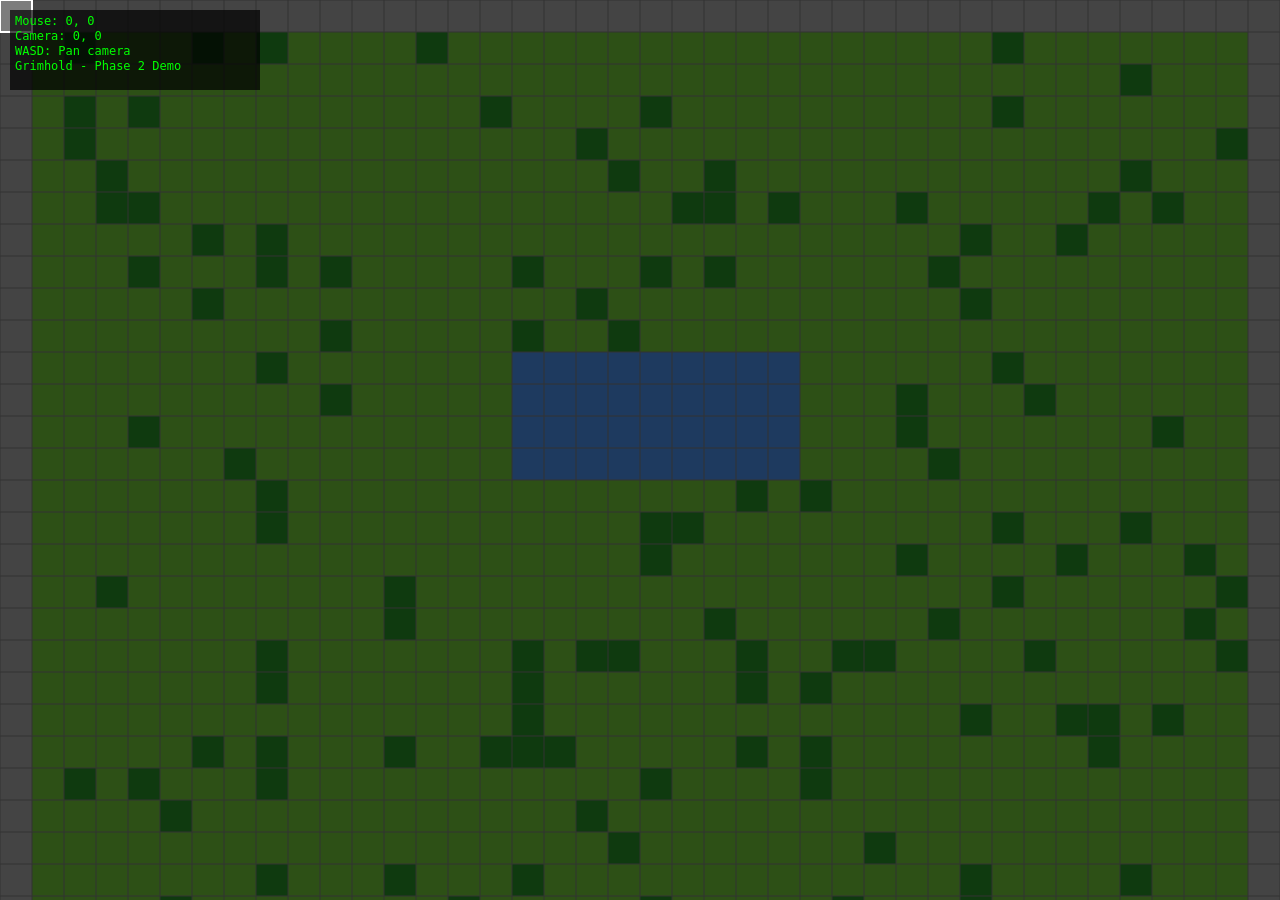
<file: index-simple.html>
<!DOCTYPE html>
<html lang="en">
<head>
    <meta charset="UTF-8">
    <meta name="viewport" content="width=device-width, initial-scale=1.0">
    <title>Grimhold</title>
    <style>
        * {
            margin: 0;
            padding: 0;
            box-sizing: border-box;
        }

        body {
            background: #1a1a1a;
            overflow: hidden;
            font-family: 'Courier New', monospace;
            color: #ffffff;
        }

        #game-canvas {
            display: block;
            background: #2a2a2a;
            cursor: crosshair;
        }
    </style>
</head>
<body>
    <canvas id="game-canvas"></canvas>
    
    <script>
        // Simple demo without modules
        const canvas = document.getElementById('game-canvas');
        const ctx = canvas.getContext('2d');
        
        // Resize canvas
        function resizeCanvas() {
            canvas.width = window.innerWidth;
            canvas.height = window.innerHeight;
        }
        
        resizeCanvas();
        window.addEventListener('resize', resizeCanvas);
        
        // Simple grid variables
        const TILE_SIZE = 32;
        const MAP_WIDTH = 40;
        const MAP_HEIGHT = 30;
        
        let cameraX = 0;
        let cameraY = 0;
        let mouseX = 0;
        let mouseY = 0;
        let hoverTileX = 0;
        let hoverTileY = 0;
        
        // Input handling
        const keys = {};
        
        document.addEventListener('keydown', (e) => {
            keys[e.code] = true;
        });
        
        document.addEventListener('keyup', (e) => {
            keys[e.code] = false;
        });
        
        canvas.addEventListener('mousemove', (e) => {
            const rect = canvas.getBoundingClientRect();
            mouseX = e.clientX - rect.left;
            mouseY = e.clientY - rect.top;
            
            // Calculate hover tile
            hoverTileX = Math.floor((mouseX + cameraX) / TILE_SIZE);
            hoverTileY = Math.floor((mouseY + cameraY) / TILE_SIZE);
        });
        
        // Simple terrain (0=grass, 1=water, 2=stone, 4=forest, 5=mountain)
        const terrain = [];
        for (let y = 0; y < MAP_HEIGHT; y++) {
            const row = [];
            for (let x = 0; x < MAP_WIDTH; x++) {
                if (x === 0 || x === MAP_WIDTH-1 || y === 0 || y === MAP_HEIGHT-1) {
                    row.push(5); // Mountains on edges
                } else if (x > 15 && x < 25 && y > 10 && y < 15) {
                    row.push(1); // Water in center
                } else if (Math.random() < 0.1) {
                    row.push(4); // Random forests
                } else {
                    row.push(0); // Grass
                }
            }
            terrain.push(row);
        }
        
        // Colors for terrain
        const terrainColors = {
            0: '#2d5016', // Grass
            1: '#1e3a5f', // Water
            2: '#666666', // Stone
            4: '#0f3a0f', // Forest
            5: '#444444'  // Mountain
        };
        
        function update() {
            // Camera movement
            const panSpeed = 200;
            const deltaTime = 1/60;
            
            if (keys['KeyW']) cameraY -= panSpeed * deltaTime;
            if (keys['KeyS']) cameraY += panSpeed * deltaTime;
            if (keys['KeyA']) cameraX -= panSpeed * deltaTime;
            if (keys['KeyD']) cameraX += panSpeed * deltaTime;
            
            // Clamp camera
            const maxX = (MAP_WIDTH * TILE_SIZE) - canvas.width;
            const maxY = (MAP_HEIGHT * TILE_SIZE) - canvas.height;
            cameraX = Math.max(0, Math.min(cameraX, maxX));
            cameraY = Math.max(0, Math.min(cameraY, maxY));
        }
        
        function render() {
            // Clear
            ctx.fillStyle = '#2a2a2a';
            ctx.fillRect(0, 0, canvas.width, canvas.height);
            
            // Calculate visible tiles
            const startX = Math.floor(cameraX / TILE_SIZE);
            const startY = Math.floor(cameraY / TILE_SIZE);
            const endX = Math.min(startX + Math.ceil(canvas.width / TILE_SIZE) + 1, MAP_WIDTH);
            const endY = Math.min(startY + Math.ceil(canvas.height / TILE_SIZE) + 1, MAP_HEIGHT);
            
            // Draw terrain
            for (let y = startY; y < endY; y++) {
                for (let x = startX; x < endX; x++) {
                    if (x >= 0 && x < MAP_WIDTH && y >= 0 && y < MAP_HEIGHT) {
                        const screenX = x * TILE_SIZE - cameraX;
                        const screenY = y * TILE_SIZE - cameraY;
                        
                        const terrainType = terrain[y][x];
                        ctx.fillStyle = terrainColors[terrainType];
                        ctx.fillRect(screenX, screenY, TILE_SIZE, TILE_SIZE);
                    }
                }
            }
            
            // Draw grid
            ctx.strokeStyle = '#333333';
            ctx.lineWidth = 1;
            ctx.beginPath();
            
            // Vertical lines
            for (let x = startX; x <= endX; x++) {
                const screenX = x * TILE_SIZE - cameraX;
                ctx.moveTo(screenX, 0);
                ctx.lineTo(screenX, canvas.height);
            }
            
            // Horizontal lines
            for (let y = startY; y <= endY; y++) {
                const screenY = y * TILE_SIZE - cameraY;
                ctx.moveTo(0, screenY);
                ctx.lineTo(canvas.width, screenY);
            }
            ctx.stroke();
            
            // Draw hover highlight
            if (hoverTileX >= 0 && hoverTileX < MAP_WIDTH && hoverTileY >= 0 && hoverTileY < MAP_HEIGHT) {
                const screenX = hoverTileX * TILE_SIZE - cameraX;
                const screenY = hoverTileY * TILE_SIZE - cameraY;
                
                ctx.fillStyle = 'rgba(255,255,255,0.3)';
                ctx.fillRect(screenX, screenY, TILE_SIZE, TILE_SIZE);
                
                ctx.strokeStyle = '#ffffff';
                ctx.lineWidth = 2;
                ctx.strokeRect(screenX, screenY, TILE_SIZE, TILE_SIZE);
            }
            
            // Draw debug info
            ctx.fillStyle = 'rgba(0,0,0,0.7)';
            ctx.fillRect(10, 10, 250, 80);
            
            ctx.fillStyle = '#00ff00';
            ctx.font = '12px monospace';
            ctx.fillText(`Mouse: ${hoverTileX}, ${hoverTileY}`, 15, 25);
            ctx.fillText(`Camera: ${Math.round(cameraX)}, ${Math.round(cameraY)}`, 15, 40);
            ctx.fillText('WASD: Pan camera', 15, 55);
            ctx.fillText('Grimhold - Phase 2 Demo', 15, 70);
        }
        
        function gameLoop() {
            update();
            render();
            requestAnimationFrame(gameLoop);
        }
        
        // Start the demo
        console.log('🏰 Grimhold Simple Demo Started');
        gameLoop();
    </script>
</body>
</html>
</file>
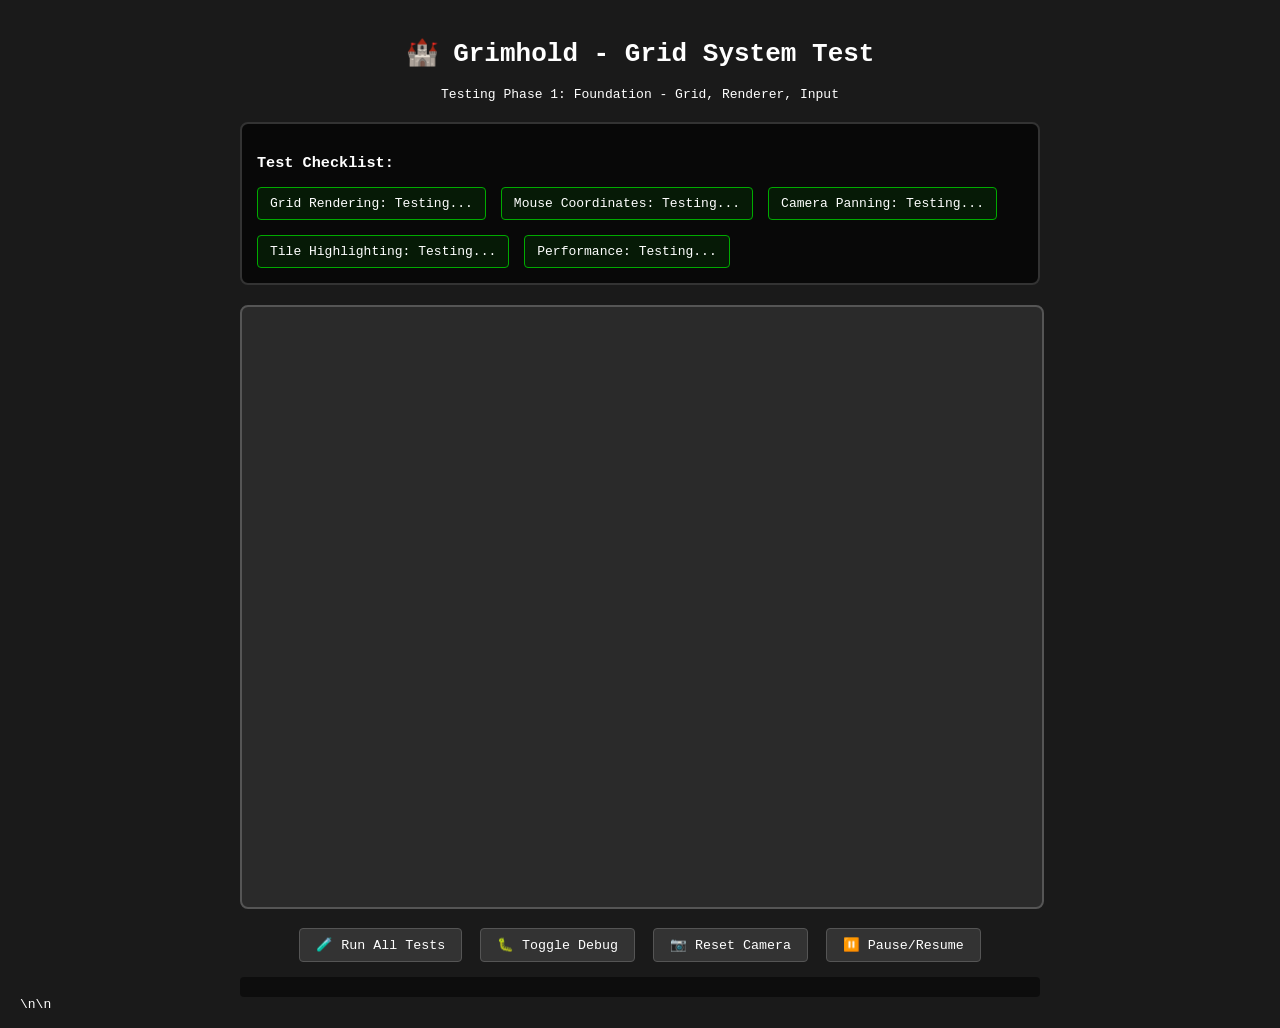
<file: tests/test_grid.html>
<!DOCTYPE html>
<html lang="en">
<head>
    <meta charset="UTF-8">
    <meta name="viewport" content="width=device-width, initial-scale=1.0">
    <title>Grimhold - Grid Test</title>
    <style>
        body {
            margin: 0;
            padding: 20px;
            background: #1a1a1a;
            color: #ffffff;
            font-family: monospace;
        }
        
        .test-container {
            max-width: 800px;
            margin: 0 auto;
        }
        
        .test-header {
            text-align: center;
            margin-bottom: 20px;
        }
        
        .test-info {
            background: rgba(0,0,0,0.7);
            padding: 15px;
            border-radius: 8px;
            margin-bottom: 20px;
            border: 2px solid #333;
        }
        
        .test-status {
            display: flex;
            gap: 15px;
            flex-wrap: wrap;
        }
        
        .status-item {
            background: rgba(0,100,0,0.2);
            padding: 8px 12px;
            border-radius: 4px;
            border: 1px solid #00aa00;
        }
        
        .status-item.fail {
            background: rgba(100,0,0,0.2);
            border-color: #aa0000;
        }
        
        #game-canvas {
            border: 2px solid #555;
            border-radius: 8px;
            background: #2a2a2a;
        }
        
        .controls {
            margin-top: 15px;
            text-align: center;
        }
        
        .controls button {
            background: #333;
            color: white;
            border: 1px solid #555;
            padding: 8px 16px;
            margin: 0 5px;
            border-radius: 4px;
            cursor: pointer;
            font-family: monospace;
        }
        
        .controls button:hover {
            background: #444;
        }
        
        .test-log {
            background: rgba(0,0,0,0.5);
            padding: 10px;
            border-radius: 4px;
            margin-top: 15px;
            max-height: 200px;
            overflow-y: auto;
            font-size: 12px;
        }
    </style>
</head>
<body>
    <div class="test-container">
        <div class="test-header">
            <h1>🏰 Grimhold - Grid System Test</h1>
            <p>Testing Phase 1: Foundation - Grid, Renderer, Input</p>
        </div>
        
        <div class="test-info">
            <h3>Test Checklist:</h3>
            <div class="test-status" id="test-status">
                <div class="status-item" id="test-grid">Grid Rendering: Testing...</div>
                <div class="status-item" id="test-coords">Mouse Coordinates: Testing...</div>
                <div class="status-item" id="test-pan">Camera Panning: Testing...</div>
                <div class="status-item" id="test-highlight">Tile Highlighting: Testing...</div>
                <div class="status-item" id="test-performance">Performance: Testing...</div>
            </div>
        </div>
        
        <canvas id="game-canvas" width="800" height="600"></canvas>
        
        <div class="controls">
            <button onclick="runTests()">🧪 Run All Tests</button>
            <button onclick="toggleDebug()">🐛 Toggle Debug</button>
            <button onclick="resetCamera()">📷 Reset Camera</button>
            <button onclick="game.togglePause()">⏸️ Pause/Resume</button>
        </div>
        
        <div class="test-log" id="test-log"></div>
    </div>

    <!-- Game scripts -->
    <script type="module" src="../js/utils/constants.js"></script>
    <script type="module" src="../js/utils/math.js"></script>
    <script type="module" src="../js/utils/events.js"></script>
    <script type="module" src="../js/engine/Grid.js"></script>
    <script type="module" src="../js/engine/Renderer.js"></script>
    <script type="module" src="../js/engine/Input.js"></script>
    <script type="module" src="../js/engine/Game.js"></script>

    <script type="module">
        // Test framework
        let game = null;
        let testResults = {};
        let testStartTime = 0;
        
        // Initialize test
        import { Game } from '../js/engine/Game.js';
        
        document.addEventListener('DOMContentLoaded', async () => {
            log('🚀 Starting Grimhold Grid Test');
            
            try {
                const canvas = document.getElementById('game-canvas');
                window.game = new Game(canvas);
                await window.game.init();
                window.game.start();
                
                log('✅ Game initialized successfully');
                
                // Start automatic testing after a short delay
                setTimeout(() => {
                    runTests();
                }, 1000);
                
            } catch (error) {
                log('❌ Failed to initialize game: ' + error.message);
                console.error(error);
            }
        });
        
        // Test runner
        async function runTests() {\n            log('🧪 Running automated tests...');\n            testStartTime = performance.now();\n            \n            await testGridRendering();\n            await testMouseCoordinates();\n            await testCameraPanning();\n            await testTileHighlighting();\n            await testPerformance();\n            \n            const duration = Math.round(performance.now() - testStartTime);\n            log(`📊 All tests completed in ${duration}ms`);\n            \n            updateTestSummary();\n        }\n        \n        // Individual tests\n        async function testGridRendering() {\n            log('Testing grid rendering...');\n            \n            try {\n                const grid = game.grid;\n                const renderer = game.renderer;\n                \n                // Check grid dimensions\n                const correctDimensions = grid.width === 40 && grid.height === 30;\n                \n                // Check tile size\n                const correctTileSize = grid.tileSize === 32;\n                \n                // Check rendering context\n                const hasContext = renderer.ctx !== null;\n                \n                const success = correctDimensions && correctTileSize && hasContext;\n                testResults.grid = success;\n                \n                log(success ? '✅ Grid rendering: PASS' : '❌ Grid rendering: FAIL');\n                if (!success) {\n                    log(`  - Dimensions: ${grid.width}x${grid.height} (expected 40x30)`);\n                    log(`  - Tile size: ${grid.tileSize} (expected 32)`);\n                    log(`  - Context: ${hasContext}`);\n                }\n                \n            } catch (error) {\n                testResults.grid = false;\n                log('❌ Grid rendering test failed: ' + error.message);\n            }\n        }\n        \n        async function testMouseCoordinates() {\n            log('Testing mouse coordinate conversion...');\n            \n            try {\n                const grid = game.grid;\n                \n                // Test coordinate conversion\n                const worldCoord = grid.gridToWorld(10, 15);\n                const gridCoord = grid.worldToGrid(worldCoord.x + grid.cameraX, worldCoord.y + grid.cameraY);\n                \n                const conversionWorks = gridCoord && gridCoord.x === 10 && gridCoord.y === 15;\n                \n                // Test bounds checking\n                const validTile = grid.isValidTile(20, 15);\n                const invalidTile = !grid.isValidTile(50, 50);\n                \n                const success = conversionWorks && validTile && invalidTile;\n                testResults.coords = success;\n                \n                log(success ? '✅ Mouse coordinates: PASS' : '❌ Mouse coordinates: FAIL');\n                if (!success) {\n                    log(`  - Conversion: ${conversionWorks}`);\n                    log(`  - Valid bounds: ${validTile}`);\n                    log(`  - Invalid bounds: ${invalidTile}`);\n                }\n                \n            } catch (error) {\n                testResults.coords = false;\n                log('❌ Mouse coordinate test failed: ' + error.message);\n            }\n        }\n        \n        async function testCameraPanning() {\n            log('Testing camera panning...');\n            \n            try {\n                const grid = game.grid;\n                const initialCamera = grid.getCameraPosition();\n                \n                // Test camera movement\n                grid.moveCamera(100, 50);\n                const movedCamera = grid.getCameraPosition();\n                \n                const cameraMoved = (\n                    movedCamera.x !== initialCamera.x || \n                    movedCamera.y !== initialCamera.y\n                );\n                \n                // Test camera bounds (should clamp)\n                grid.moveCamera(-10000, -10000);\n                const clampedCamera = grid.getCameraPosition();\n                const cameraClamped = clampedCamera.x >= 0 && clampedCamera.y >= 0;\n                \n                // Reset camera\n                grid.setCameraPosition(0, 0);\n                \n                const success = cameraMoved && cameraClamped;\n                testResults.pan = success;\n                \n                log(success ? '✅ Camera panning: PASS' : '❌ Camera panning: FAIL');\n                if (!success) {\n                    log(`  - Camera moved: ${cameraMoved}`);\n                    log(`  - Camera clamped: ${cameraClamped}`);\n                }\n                \n            } catch (error) {\n                testResults.pan = false;\n                log('❌ Camera panning test failed: ' + error.message);\n            }\n        }\n        \n        async function testTileHighlighting() {\n            log('Testing tile highlighting...');\n            \n            try {\n                const renderer = game.renderer;\n                \n                // Test highlight rendering (just check method exists and doesn't throw)\n                let highlightWorks = true;\n                try {\n                    renderer.drawTileHighlight(10, 10);\n                } catch (e) {\n                    highlightWorks = false;\n                }\n                \n                // Test coordinate display\n                let coordsWork = true;\n                try {\n                    renderer.drawTileCoords(10, 10);\n                } catch (e) {\n                    coordsWork = false;\n                }\n                \n                const success = highlightWorks && coordsWork;\n                testResults.highlight = success;\n                \n                log(success ? '✅ Tile highlighting: PASS' : '❌ Tile highlighting: FAIL');\n                \n            } catch (error) {\n                testResults.highlight = false;\n                log('❌ Tile highlighting test failed: ' + error.message);\n            }\n        }\n        \n        async function testPerformance() {\n            log('Testing performance...');\n            \n            try {\n                const startTime = performance.now();\n                \n                // Simulate multiple frame renders\n                for (let i = 0; i < 60; i++) {\n                    game.update(1/60);\n                    // Don't actually render to avoid visual spam\n                }\n                \n                const duration = performance.now() - startTime;\n                const fps = 60 / (duration / 1000);\n                \n                // Should handle 60 frames in reasonable time (> 30 effective FPS)\n                const performanceOk = fps > 30;\n                testResults.performance = performanceOk;\n                \n                log(performanceOk ? '✅ Performance: PASS' : '❌ Performance: FAIL');\n                log(`  - Effective FPS: ${Math.round(fps)}`);\n                \n            } catch (error) {\n                testResults.performance = false;\n                log('❌ Performance test failed: ' + error.message);\n            }\n        }\n        \n        function updateTestSummary() {\n            const tests = [\n                { id: 'test-grid', key: 'grid', name: 'Grid Rendering' },\n                { id: 'test-coords', key: 'coords', name: 'Mouse Coordinates' },\n                { id: 'test-pan', key: 'pan', name: 'Camera Panning' },\n                { id: 'test-highlight', key: 'highlight', name: 'Tile Highlighting' },\n                { id: 'test-performance', key: 'performance', name: 'Performance' }\n            ];\n            \n            tests.forEach(test => {\n                const element = document.getElementById(test.id);\n                const passed = testResults[test.key];\n                \n                element.textContent = `${test.name}: ${passed ? 'PASS' : 'FAIL'}`;\n                element.className = passed ? 'status-item' : 'status-item fail';\n            });\n            \n            const totalTests = Object.keys(testResults).length;\n            const passedTests = Object.values(testResults).filter(Boolean).length;\n            \n            log(`\\n📊 Test Summary: ${passedTests}/${totalTests} tests passed`);\n            \n            if (passedTests === totalTests) {\n                log('🎉 All tests passed! Phase 1 foundation is working correctly.');\n            } else {\n                log('⚠️ Some tests failed. Check the details above.');\n            }\n        }\n        \n        // Utility functions\n        function log(message) {\n            const logElement = document.getElementById('test-log');\n            const timestamp = new Date().toTimeString().split(' ')[0];\n            logElement.innerHTML += `[${timestamp}] ${message}<br>`;\n            logElement.scrollTop = logElement.scrollHeight;\n            console.log(message);\n        }\n        \n        function toggleDebug() {\n            if (game) {\n                game.toggleDebug();\n            }\n        }\n        \n        function resetCamera() {\n            if (game) {\n                game.grid.setCameraPosition(0, 0);\n                log('📷 Camera reset to origin');\n            }\n        }\n        \n        // Keyboard shortcut for testing\n        document.addEventListener('keydown', (e) => {\n            if (e.code === 'KeyT' && e.ctrlKey) {\n                e.preventDefault();\n                runTests();\n            }\n        });\n    </script>\n</body>\n</html>
</file>
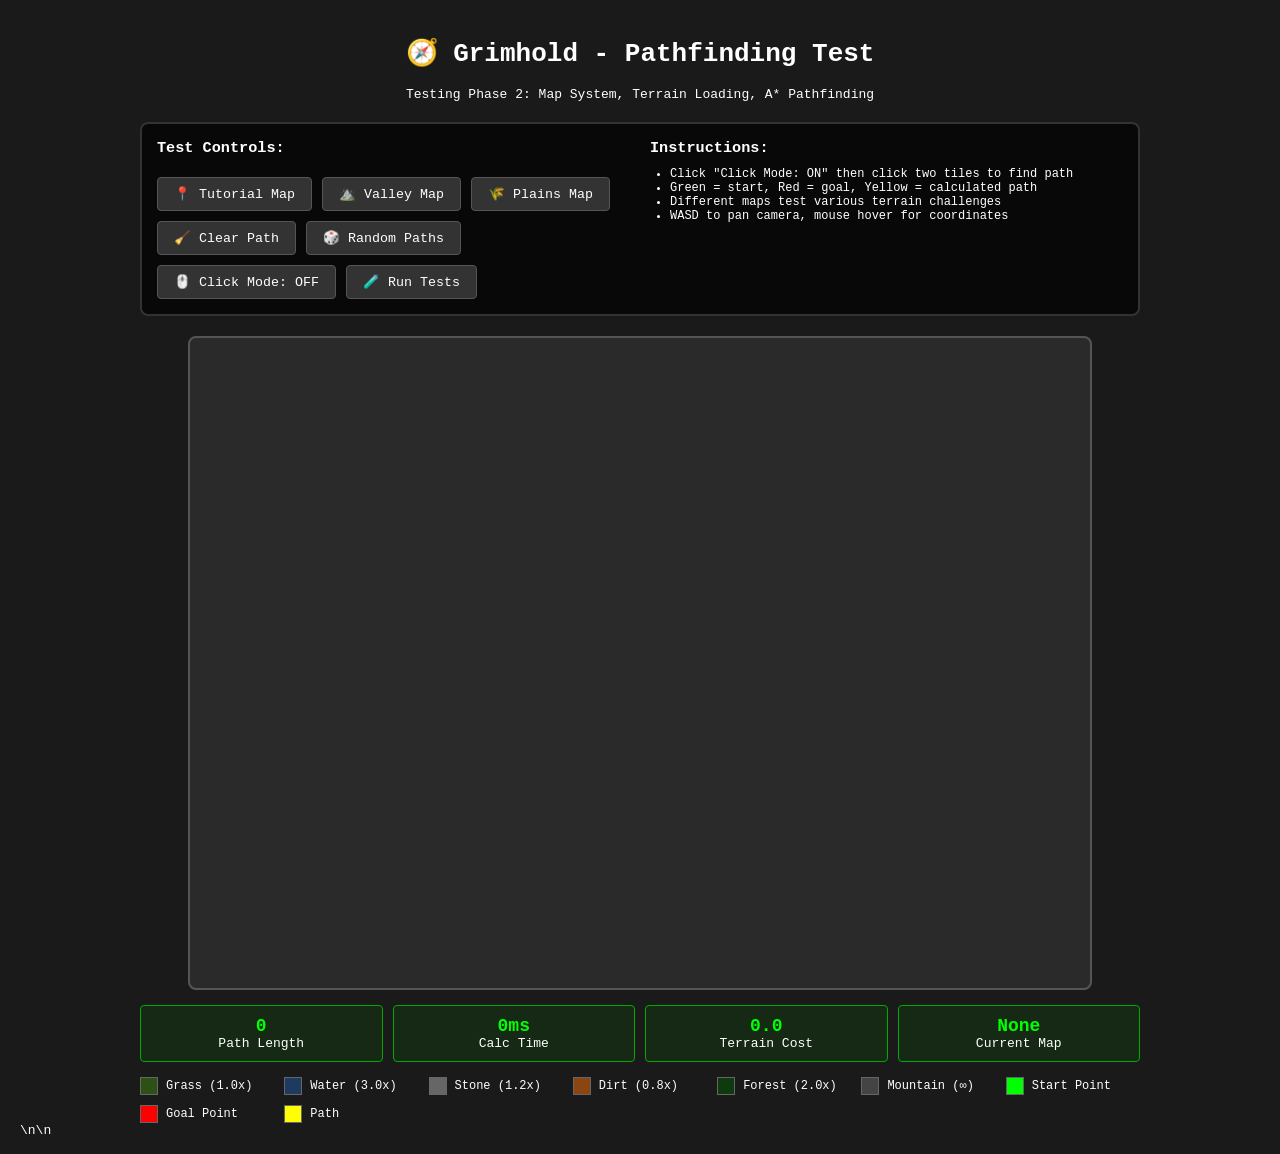
<file: tests/test_pathfinding.html>
<!DOCTYPE html>
<html lang="en">
<head>
    <meta charset="UTF-8">
    <meta name="viewport" content="width=device-width, initial-scale=1.0">
    <title>Grimhold - Pathfinding Test</title>
    <style>
        body {
            margin: 0;
            padding: 20px;
            background: #1a1a1a;
            color: #ffffff;
            font-family: monospace;
        }
        
        .test-container {
            max-width: 1000px;
            margin: 0 auto;
        }
        
        .test-header {
            text-align: center;
            margin-bottom: 20px;
        }
        
        .test-info {
            background: rgba(0,0,0,0.7);
            padding: 15px;
            border-radius: 8px;
            margin-bottom: 20px;
            border: 2px solid #333;
            display: grid;
            grid-template-columns: 1fr 1fr;
            gap: 20px;
        }
        
        .test-controls {
            display: flex;
            gap: 10px;
            flex-wrap: wrap;
        }
        
        .test-controls button {
            background: #333;
            color: white;
            border: 1px solid #555;
            padding: 8px 16px;
            border-radius: 4px;
            cursor: pointer;
            font-family: monospace;
        }
        
        .test-controls button:hover {
            background: #444;
        }
        
        .test-controls button.active {
            background: #0a5a0a;
            border-color: #0a8a0a;
        }
        
        #game-canvas {
            border: 2px solid #555;
            border-radius: 8px;
            background: #2a2a2a;
            display: block;
            margin: 0 auto;
        }
        
        .test-stats {
            display: grid;
            grid-template-columns: repeat(auto-fit, minmax(150px, 1fr));
            gap: 10px;
            margin-top: 15px;
        }
        
        .stat-item {
            background: rgba(0,100,0,0.2);
            padding: 10px;
            border-radius: 4px;
            border: 1px solid #00aa00;
            text-align: center;
        }
        
        .stat-value {
            font-size: 18px;
            font-weight: bold;
            color: #00ff00;
        }
        
        .legend {
            display: grid;
            grid-template-columns: repeat(auto-fit, minmax(120px, 1fr));
            gap: 10px;
            margin-top: 15px;
        }
        
        .legend-item {
            display: flex;
            align-items: center;
            gap: 8px;
            font-size: 12px;
        }
        
        .legend-color {
            width: 16px;
            height: 16px;
            border: 1px solid #666;
        }
    </style>
</head>
<body>
    <div class="test-container">
        <div class="test-header">
            <h1>🧭 Grimhold - Pathfinding Test</h1>
            <p>Testing Phase 2: Map System, Terrain Loading, A* Pathfinding</p>
        </div>
        
        <div class="test-info">
            <div class="test-controls">
                <h3 style="width: 100%; margin: 0 0 10px 0;">Test Controls:</h3>
                <button onclick="loadTutorialMap()">📍 Tutorial Map</button>
                <button onclick="loadValleyMap()">⛰️ Valley Map</button>
                <button onclick="loadPlainsMap()">🌾 Plains Map</button>
                <button onclick="clearPath()">🧹 Clear Path</button>
                <button onclick="testRandomPaths()">🎲 Random Paths</button>
                <button onclick="togglePathMode()" id="path-mode-btn">🖱️ Click Mode: OFF</button>
                <button onclick="runPathfindingTests()">🧪 Run Tests</button>
            </div>
            
            <div>
                <h3 style="margin: 0 0 10px 0;">Instructions:</h3>
                <ul style="margin: 0; padding-left: 20px; font-size: 12px;">
                    <li>Click "Click Mode: ON" then click two tiles to find path</li>
                    <li>Green = start, Red = goal, Yellow = calculated path</li>
                    <li>Different maps test various terrain challenges</li>
                    <li>WASD to pan camera, mouse hover for coordinates</li>
                </ul>
            </div>
        </div>
        
        <canvas id="game-canvas" width="900" height="650"></canvas>
        
        <div class="test-stats">
            <div class="stat-item">
                <div class="stat-value" id="stat-path-length">0</div>
                <div>Path Length</div>
            </div>
            <div class="stat-item">
                <div class="stat-value" id="stat-calculation-time">0ms</div>
                <div>Calc Time</div>
            </div>
            <div class="stat-item">
                <div class="stat-value" id="stat-terrain-cost">0.0</div>
                <div>Terrain Cost</div>
            </div>
            <div class="stat-item">
                <div class="stat-value" id="stat-current-map">None</div>
                <div>Current Map</div>
            </div>
        </div>
        
        <div class="legend">
            <div class="legend-item"><div class="legend-color" style="background: #2d5016;"></div>Grass (1.0x)</div>
            <div class="legend-item"><div class="legend-color" style="background: #1e3a5f;"></div>Water (3.0x)</div>
            <div class="legend-item"><div class="legend-color" style="background: #666666;"></div>Stone (1.2x)</div>
            <div class="legend-item"><div class="legend-color" style="background: #8b4513;"></div>Dirt (0.8x)</div>
            <div class="legend-item"><div class="legend-color" style="background: #0f3a0f;"></div>Forest (2.0x)</div>
            <div class="legend-item"><div class="legend-color" style="background: #444444;"></div>Mountain (∞)</div>
            <div class="legend-item"><div class="legend-color" style="background: #00ff00;"></div>Start Point</div>
            <div class="legend-item"><div class="legend-color" style="background: #ff0000;"></div>Goal Point</div>
            <div class="legend-item"><div class="legend-color" style="background: #ffff00;"></div>Path</div>
        </div>
    </div>

    <!-- Game scripts loaded as modules -->
    <script type="module">
        // Import all classes
        import { TILE_SIZE, MAP_WIDTH, MAP_HEIGHT, COLORS, DEBUG, KEYS, CAMERA } from '../js/utils/constants.js';
        import { distance, manhattanDistance, clamp, lerp } from '../js/utils/math.js';
        import { gameEvents, EVENTS } from '../js/utils/events.js';
        import { Grid } from '../js/engine/Grid.js';
        import { Renderer } from '../js/engine/Renderer.js';
        import { Input } from '../js/engine/Input.js';
        import { AssetLoader } from '../js/engine/AssetLoader.js';
        import { Pathfinder } from '../js/engine/Pathfinder.js';
        import { Map } from '../js/game/Map.js';
        
        // Make classes globally available for the test
        window.Grid = Grid;
        window.Renderer = Renderer;
        window.Input = Input;
        window.AssetLoader = AssetLoader;
        window.Pathfinder = Pathfinder;
        window.Map = Map;
        window.gameEvents = gameEvents;
        window.EVENTS = EVENTS;
    </script>

    <script>
        // Test framework
        let grid = null;
        let renderer = null;
        let input = null;
        let map = null;
        let pathfinder = null;
        let assetLoader = null;
        
        // Test state
        let currentPath = null;
        let startPoint = null;
        let goalPoint = null;
        let pathfindingMode = false;
        let clickStep = 0; // 0 = select start, 1 = select goal
        
        // Performance tracking
        let lastCalculationTime = 0;
        let pathStats = { length: 0, cost: 0 };
        
        // Initialize test
        document.addEventListener('DOMContentLoaded', async () => {
            console.log('🚀 Starting Pathfinding Test');
            
            try {
                const canvas = document.getElementById('game-canvas');
                
                // Initialize core systems
                grid = new Grid();
                renderer = new Renderer(canvas, grid);
                input = new Input(canvas, grid);
                map = new Map(grid);
                pathfinder = new Pathfinder(grid);
                assetLoader = new AssetLoader();
                
                // Setup input handling
                setupInputHandling();
                
                // Start render loop
                startRenderLoop();
                
                // Load default map
                await loadTutorialMap();
                
                console.log('✅ Pathfinding test initialized');
                
            } catch (error) {\n                console.error('❌ Failed to initialize test:', error);\n            }\n        });\n        \n        function setupInputHandling() {\n            // Handle clicks for pathfinding\n            gameEvents.on('ui:click', (clickData) => {\n                if (pathfindingMode) {\n                    handlePathfindingClick(clickData);\n                }\n            });\n        }\n        \n        function handlePathfindingClick(clickData) {\n            const { gridX, gridY } = clickData;\n            \n            if (clickStep === 0) {\n                // Set start point\n                startPoint = { x: gridX, y: gridY };\n                goalPoint = null;\n                currentPath = null;\n                clickStep = 1;\n                console.log(`🚀 Start point set: (${gridX}, ${gridY})`);\n            } else {\n                // Set goal point and calculate path\n                goalPoint = { x: gridX, y: gridY };\n                calculatePath();\n                clickStep = 0;\n            }\n            \n            updateStats();\n        }\n        \n        function calculatePath() {\n            if (!startPoint || !goalPoint || !pathfinder) return;\n            \n            const startTime = performance.now();\n            \n            currentPath = pathfinder.findPath(\n                startPoint.x, startPoint.y,\n                goalPoint.x, goalPoint.y,\n                { allowDiagonal: true }\n            );\n            \n            const endTime = performance.now();\n            lastCalculationTime = Math.round(endTime - startTime);\n            \n            if (currentPath) {\n                // Calculate path cost\n                let totalCost = 0;\n                for (let i = 1; i < currentPath.length; i++) {\n                    const prev = currentPath[i - 1];\n                    const curr = currentPath[i];\n                    totalCost += pathfinder.getMovementCost(prev.x, prev.y, curr.x, curr.y);\n                }\n                \n                pathStats = {\n                    length: currentPath.length,\n                    cost: totalCost\n                };\n                \n                console.log(`🎯 Path found: ${currentPath.length} tiles, cost ${totalCost.toFixed(2)}, ${lastCalculationTime}ms`);\n            } else {\n                pathStats = { length: 0, cost: 0 };\n                console.log('❌ No path found');\n            }\n        }\n        \n        function startRenderLoop() {\n            function render() {\n                // Update input\n                input.update(1/60);\n                \n                // Clear and render\n                renderer.clear();\n                renderer.drawTerrain();\n                renderer.drawGrid();\n                \n                // Draw mouse hover\n                const mouseGridPos = input.getMouseGridPosition();\n                if (mouseGridPos) {\n                    renderer.drawTileHighlight(mouseGridPos.x, mouseGridPos.y);\n                }\n                \n                // Draw pathfinding visualization\n                drawPathfindingOverlay();\n                \n                // Draw debug info\n                renderer.drawDebugInfo({\n                    mouseGridPos: mouseGridPos,\n                    camera: grid.getCameraPosition()\n                });\n                \n                requestAnimationFrame(render);\n            }\n            \n            render();\n        }\n        \n        function drawPathfindingOverlay() {\n            const ctx = renderer.ctx;\n            \n            // Draw start point\n            if (startPoint) {\n                const worldPos = grid.gridToWorld(startPoint.x, startPoint.y);\n                ctx.fillStyle = '#00ff00';\n                ctx.globalAlpha = 0.7;\n                ctx.fillRect(worldPos.x, worldPos.y, 32, 32);\n                ctx.globalAlpha = 1.0;\n                \n                ctx.strokeStyle = '#00ff00';\n                ctx.lineWidth = 3;\n                ctx.strokeRect(worldPos.x, worldPos.y, 32, 32);\n            }\n            \n            // Draw goal point\n            if (goalPoint) {\n                const worldPos = grid.gridToWorld(goalPoint.x, goalPoint.y);\n                ctx.fillStyle = '#ff0000';\n                ctx.globalAlpha = 0.7;\n                ctx.fillRect(worldPos.x, worldPos.y, 32, 32);\n                ctx.globalAlpha = 1.0;\n                \n                ctx.strokeStyle = '#ff0000';\n                ctx.lineWidth = 3;\n                ctx.strokeRect(worldPos.x, worldPos.y, 32, 32);\n            }\n            \n            // Draw path\n            if (currentPath && currentPath.length > 0) {\n                ctx.strokeStyle = '#ffff00';\n                ctx.lineWidth = 4;\n                ctx.lineCap = 'round';\n                ctx.lineJoin = 'round';\n                \n                ctx.beginPath();\n                for (let i = 0; i < currentPath.length; i++) {\n                    const point = currentPath[i];\n                    const worldPos = grid.gridToWorld(point.x, point.y);\n                    const centerX = worldPos.x + 16;\n                    const centerY = worldPos.y + 16;\n                    \n                    if (i === 0) {\n                        ctx.moveTo(centerX, centerY);\n                    } else {\n                        ctx.lineTo(centerX, centerY);\n                    }\n                }\n                ctx.stroke();\n                \n                // Draw path waypoints\n                ctx.fillStyle = '#ffff00';\n                for (const point of currentPath) {\n                    const worldPos = grid.gridToWorld(point.x, point.y);\n                    ctx.beginPath();\n                    ctx.arc(worldPos.x + 16, worldPos.y + 16, 3, 0, Math.PI * 2);\n                    ctx.fill();\n                }\n            }\n        }\n        \n        async function loadTutorialMap() {\n            try {\n                const mapData = await fetch('../js/data/maps/tutorial.json').then(r => r.json());\n                map.loadFromData(mapData);\n                clearPath();\n                updateStats();\n                document.getElementById('stat-current-map').textContent = 'Tutorial';\n                console.log('🗺️ Tutorial map loaded');\n            } catch (error) {\n                console.error('Failed to load tutorial map:', error);\n            }\n        }\n        \n        async function loadValleyMap() {\n            try {\n                const mapData = await fetch('../js/data/maps/valley.json').then(r => r.json());\n                map.loadFromData(mapData);\n                clearPath();\n                updateStats();\n                document.getElementById('stat-current-map').textContent = 'Valley';\n                console.log('🗺️ Valley map loaded');\n            } catch (error) {\n                console.error('Failed to load valley map:', error);\n            }\n        }\n        \n        async function loadPlainsMap() {\n            try {\n                const mapData = await fetch('../js/data/maps/plains.json').then(r => r.json());\n                map.loadFromData(mapData);\n                clearPath();\n                updateStats();\n                document.getElementById('stat-current-map').textContent = 'Plains';\n                console.log('🗺️ Plains map loaded');\n            } catch (error) {\n                console.error('Failed to load plains map:', error);\n            }\n        }\n        \n        function clearPath() {\n            currentPath = null;\n            startPoint = null;\n            goalPoint = null;\n            clickStep = 0;\n            pathStats = { length: 0, cost: 0 };\n            lastCalculationTime = 0;\n            updateStats();\n        }\n        \n        function togglePathMode() {\n            pathfindingMode = !pathfindingMode;\n            const btn = document.getElementById('path-mode-btn');\n            btn.textContent = `🖱️ Click Mode: ${pathfindingMode ? 'ON' : 'OFF'}`;\n            btn.classList.toggle('active', pathfindingMode);\n            \n            if (pathfindingMode) {\n                clickStep = 0;\n                console.log('👆 Click mode ON - Click start point, then goal point');\n            } else {\n                clearPath();\n                console.log('👆 Click mode OFF');\n            }\n        }\n        \n        function testRandomPaths() {\n            console.log('🎲 Testing random paths...');\n            \n            const testCount = 10;\n            let successCount = 0;\n            let totalTime = 0;\n            \n            for (let i = 0; i < testCount; i++) {\n                // Random start and goal\n                const startX = randomInt(2, 37);\n                const startY = randomInt(2, 27);\n                const goalX = randomInt(2, 37);\n                const goalY = randomInt(2, 27);\n                \n                const startTime = performance.now();\n                const path = pathfinder.findPath(startX, startY, goalX, goalY);\n                const endTime = performance.now();\n                \n                if (path) {\n                    successCount++;\n                }\n                totalTime += endTime - startTime;\n            }\n            \n            const avgTime = Math.round(totalTime / testCount);\n            console.log(`📊 Random test results: ${successCount}/${testCount} paths found, avg ${avgTime}ms`);\n        }\n        \n        async function runPathfindingTests() {\n            console.log('🧪 Running pathfinding tests...');\n            \n            // Test 1: Simple path\n            console.log('Test 1: Simple path on grass');\n            let path = pathfinder.findPath(5, 5, 10, 5);\n            console.log(path ? '✅ Simple path: PASS' : '❌ Simple path: FAIL');\n            \n            // Test 2: Path around obstacle\n            console.log('Test 2: Path around mountain');\n            // Create temporary mountain\n            for (let x = 8; x < 12; x++) {\n                for (let y = 8; y < 12; y++) {\n                    grid.setTerrain(x, y, 5); // TERRAIN.MOUNTAIN\n                }\n            }\n            path = pathfinder.findPath(5, 10, 15, 10);\n            console.log(path ? '✅ Obstacle avoidance: PASS' : '❌ Obstacle avoidance: FAIL');\n            \n            // Restore terrain\n            for (let x = 8; x < 12; x++) {\n                for (let y = 8; y < 12; y++) {\n                    grid.setTerrain(x, y, 0); // TERRAIN.GRASS\n                }\n            }\n            \n            // Test 3: No path possible\n            console.log('Test 3: Impossible path');\n            path = pathfinder.findPath(1, 1, 1, 1); // Mountain border\n            console.log(!path ? '✅ Impossible path detection: PASS' : '❌ Impossible path detection: FAIL');\n            \n            // Test 4: Performance test\n            console.log('Test 4: Performance test');\n            const perfStart = performance.now();\n            for (let i = 0; i < 100; i++) {\n                pathfinder.findPath(2, 2, 37, 27);\n            }\n            const perfTime = performance.now() - perfStart;\n            const avgPerf = Math.round(perfTime / 100);\n            console.log(`📊 Performance: ${avgPerf}ms average per pathfind`);\n            console.log(avgPerf < 10 ? '✅ Performance: PASS' : '❌ Performance: FAIL');\n            \n            console.log('🧪 Pathfinding tests completed');\n        }\n        \n        function updateStats() {\n            document.getElementById('stat-path-length').textContent = pathStats.length;\n            document.getElementById('stat-calculation-time').textContent = lastCalculationTime + 'ms';\n            document.getElementById('stat-terrain-cost').textContent = pathStats.cost.toFixed(1);\n        }\n        \n        // Utility functions\n        function randomInt(min, max) {\n            return Math.floor(Math.random() * (max - min + 1)) + min;\n        }\n        \n        // Keyboard shortcuts\n        document.addEventListener('keydown', (e) => {\n            if (e.code === 'KeyP' && e.ctrlKey) {\n                e.preventDefault();\n                runPathfindingTests();\n            }\n            if (e.code === 'KeyC') {\n                clearPath();\n            }\n            if (e.code === 'KeyM') {\n                togglePathMode();\n            }\n        });\n    </script>\n</body>\n</html>
</file>
